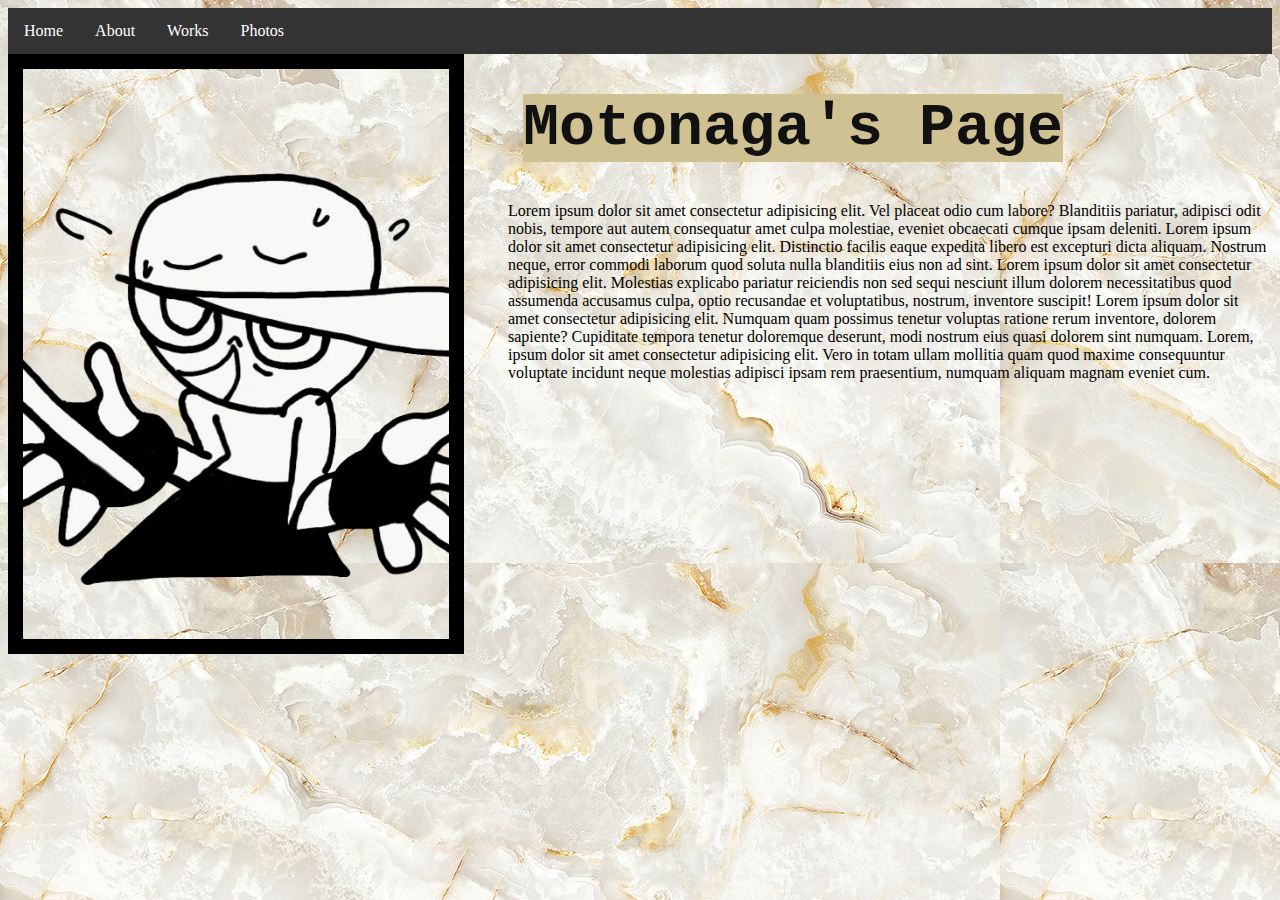
<file: index.html>
<!DOCTYPE html>
<html lang="en">
  <head>
    <meta charset="UTF-8" />
    <meta http-equiv="X-UA-Compatible" content="IE=edge" />
    <meta name="viewport" content="width=device-width, initial-scale=1.0" />
    <title>Motonaga Site</title>
    <link rel="stylesheet" href="CSS/stylesheet.css" />
  </head>

  <body>
    <ul class="ul">
      <li><a href="index.html">Home</a></li>
      <li><a href="about.html">About</a></li>
      <li><a href="works.html">Works</a></li>
      <li><a href="Photos.html">Photos</a></li>
    </ul>
    <img class="myPic imageSize" src="Images/pfp.png" alt="profile" />

    <div class="myPadding2">
      <h1 class="p3"><mark>Motonaga's Page</mark></h1>
    </div>
    <div class="myPadding">
      <p>
        Lorem ipsum dolor sit amet consectetur adipisicing elit. Vel placeat
        odio cum labore? Blanditiis pariatur, adipisci odit nobis, tempore aut
        autem consequatur amet culpa molestiae, eveniet obcaecati cumque ipsam
        deleniti. Lorem ipsum dolor sit amet consectetur adipisicing elit.
        Distinctio facilis eaque expedita libero est excepturi dicta aliquam.
        Nostrum neque, error commodi laborum quod soluta nulla blanditiis eius
        non ad sint. Lorem ipsum dolor sit amet consectetur adipisicing elit.
        Molestias explicabo pariatur reiciendis non sed sequi nesciunt illum
        dolorem necessitatibus quod assumenda accusamus culpa, optio recusandae
        et voluptatibus, nostrum, inventore suscipit! Lorem ipsum dolor sit amet
        consectetur adipisicing elit. Numquam quam possimus tenetur voluptas
        ratione rerum inventore, dolorem sapiente? Cupiditate tempora tenetur
        doloremque deserunt, modi nostrum eius quasi dolorem sint numquam.
        Lorem, ipsum dolor sit amet consectetur adipisicing elit. Vero in totam
        ullam mollitia quam quod maxime consequuntur voluptate incidunt neque
        molestias adipisci ipsam rem praesentium, numquam aliquam magnam eveniet
        cum.
      </p>
    </div>
  </body>
</html>
</file>
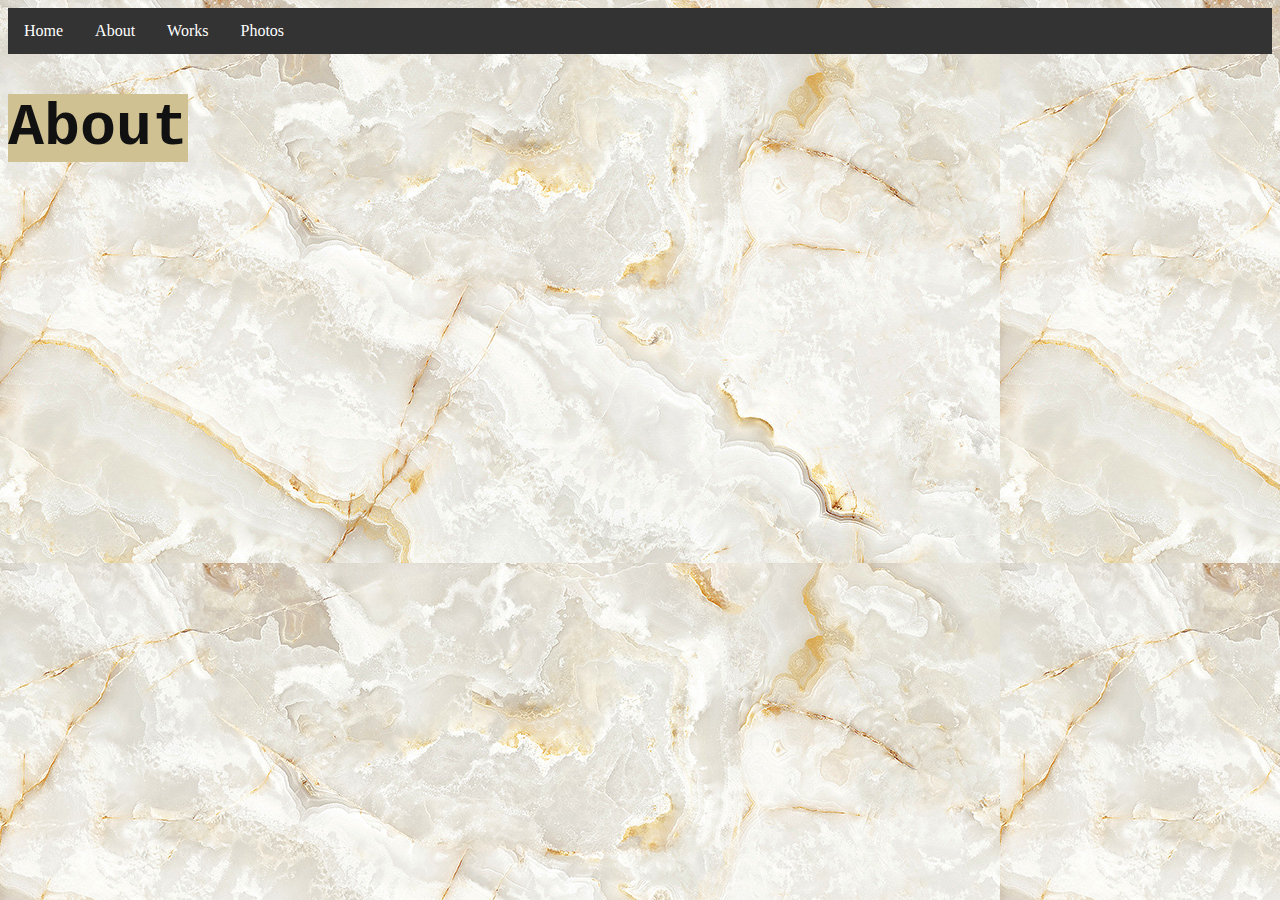
<file: about.html>
<!DOCTYPE html>
<html lang="en">
<head>
    <meta charset="UTF-8">
    <meta http-equiv="X-UA-Compatible" content="IE=edge">
    <meta name="viewport" content="width=device-width, initial-scale=1.0">
    <link rel="stylesheet" href="CSS/stylesheet.css" />
    <title>Document</title>
</head>


<body>
    <ul class="ul">
        <li><a href="index.html">Home</a></li>
        <li><a href="about.html">About</a></li>
        <li><a href="works.html">Works</a></li>
        <li><a href="Photos.html">Photos</a></li>
      </ul>


    <h1 class="p3"><mark>About</mark><h1>

</body>











</html>
</file>
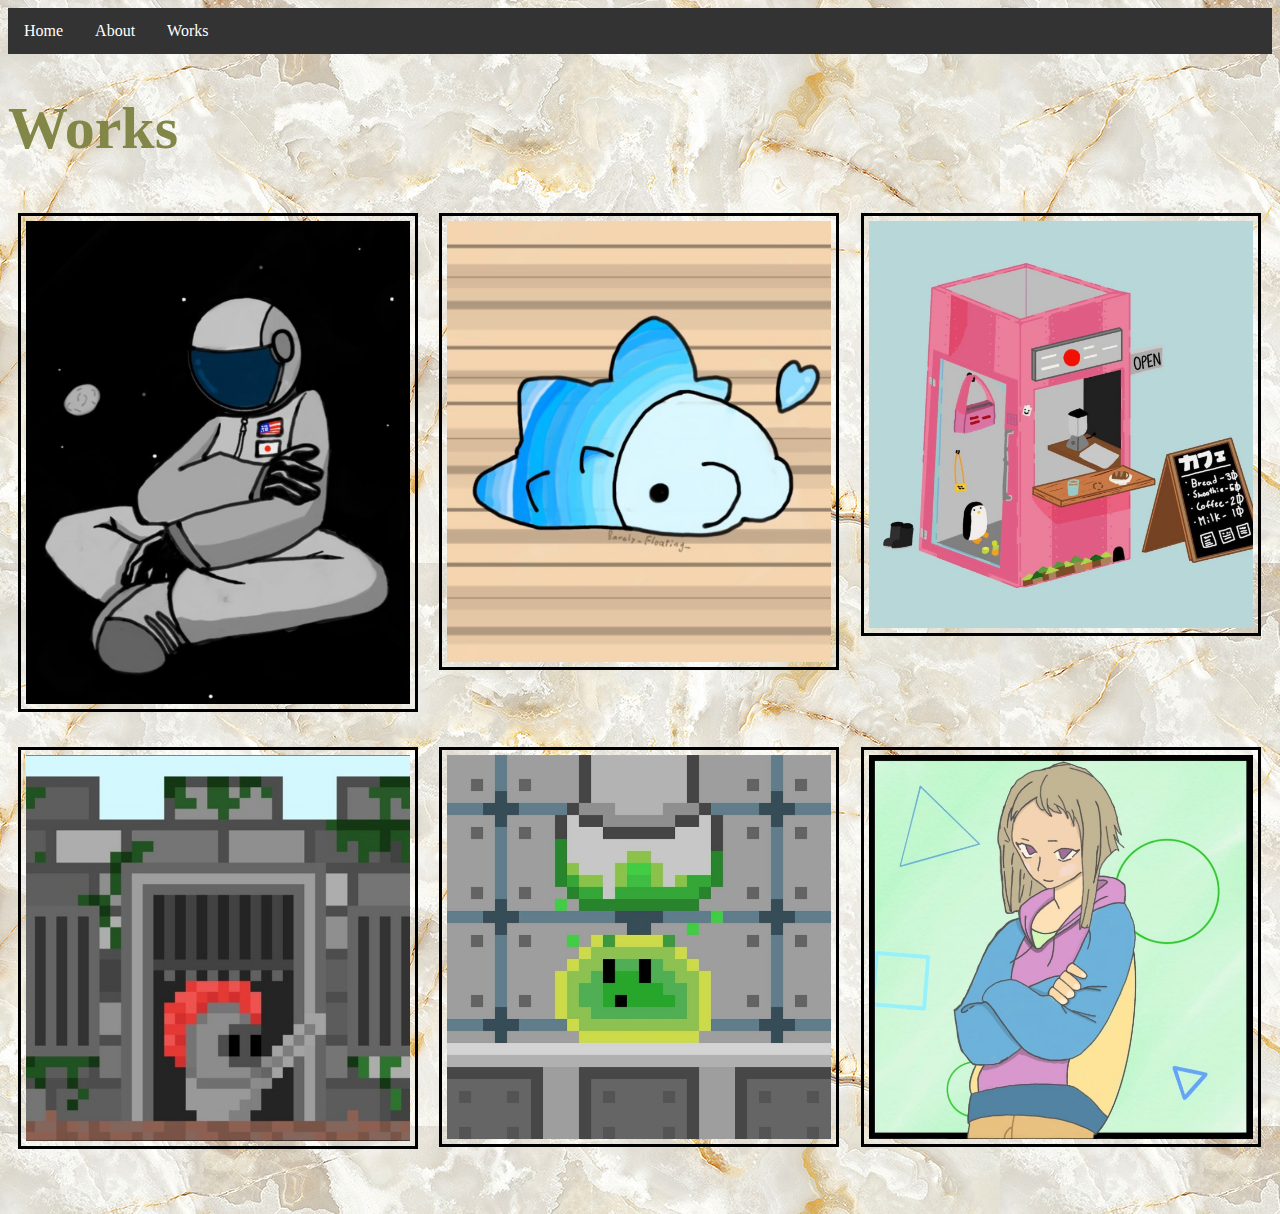
<file: works.html>
<!DOCTYPE html>
<html lang="en">
<head>
    <meta charset="UTF-8">
    <meta http-equiv="X-UA-Compatible" content="IE=edge">
    <meta name="viewport" content="width=device-width, initial-scale=1.0">
    <link rel="stylesheet" href="CSS/stylesheet.css">
    <title>Document</title>
</head>


    <body>
        <ul class="ul">
            <li><a href="index.html">Home</a></li>
            <li><a href="about.html">About</a></li>
            <li><a href="works.html">Works</a></li>
        </ul>
        <h1>Works<h1>

        <div class="row ">
            <div class="column active"><a href="https://www.instagram.com/p/CQCPH4TJrMh/" target="_blank"><img src="Images/sitting.png" alt="Sitting Astronaut"></a></div>
            <div class="column active"><a href="https://www.instagram.com/p/CNHHGC6pn5S/" target="_blank"><img src="Images/poke.png" alt="Spikey Pokemon"></a></div>
            <div class="column active"><a href="https://www.instagram.com/p/CMcCEdopeMd/" target="_blank"><img src="Images/cafe.png" alt="a 100% accurate real-world cafe"></a></div>
            <div class="column active"><a href="https://www.instagram.com/p/CS7Og65BHUO/" target="_blank"><img src="Images/knight.png" alt="Pixilart Knight"></a></div>
            <div class="column active"><a href="https://www.instagram.com/p/CS7OPkqBjqv/" target="_blank"><img src="Images/slime.png" alt="Pixilart Slime"></a></div>
            <div class="column active"><a href="https://www.instagram.com/p/CQlRZLIp5fx/" target="_blank"><img src="Images/jacket girl.png" alt="Jacket Girl"></a></div>
        </div>

    </body>










</html>
</file>
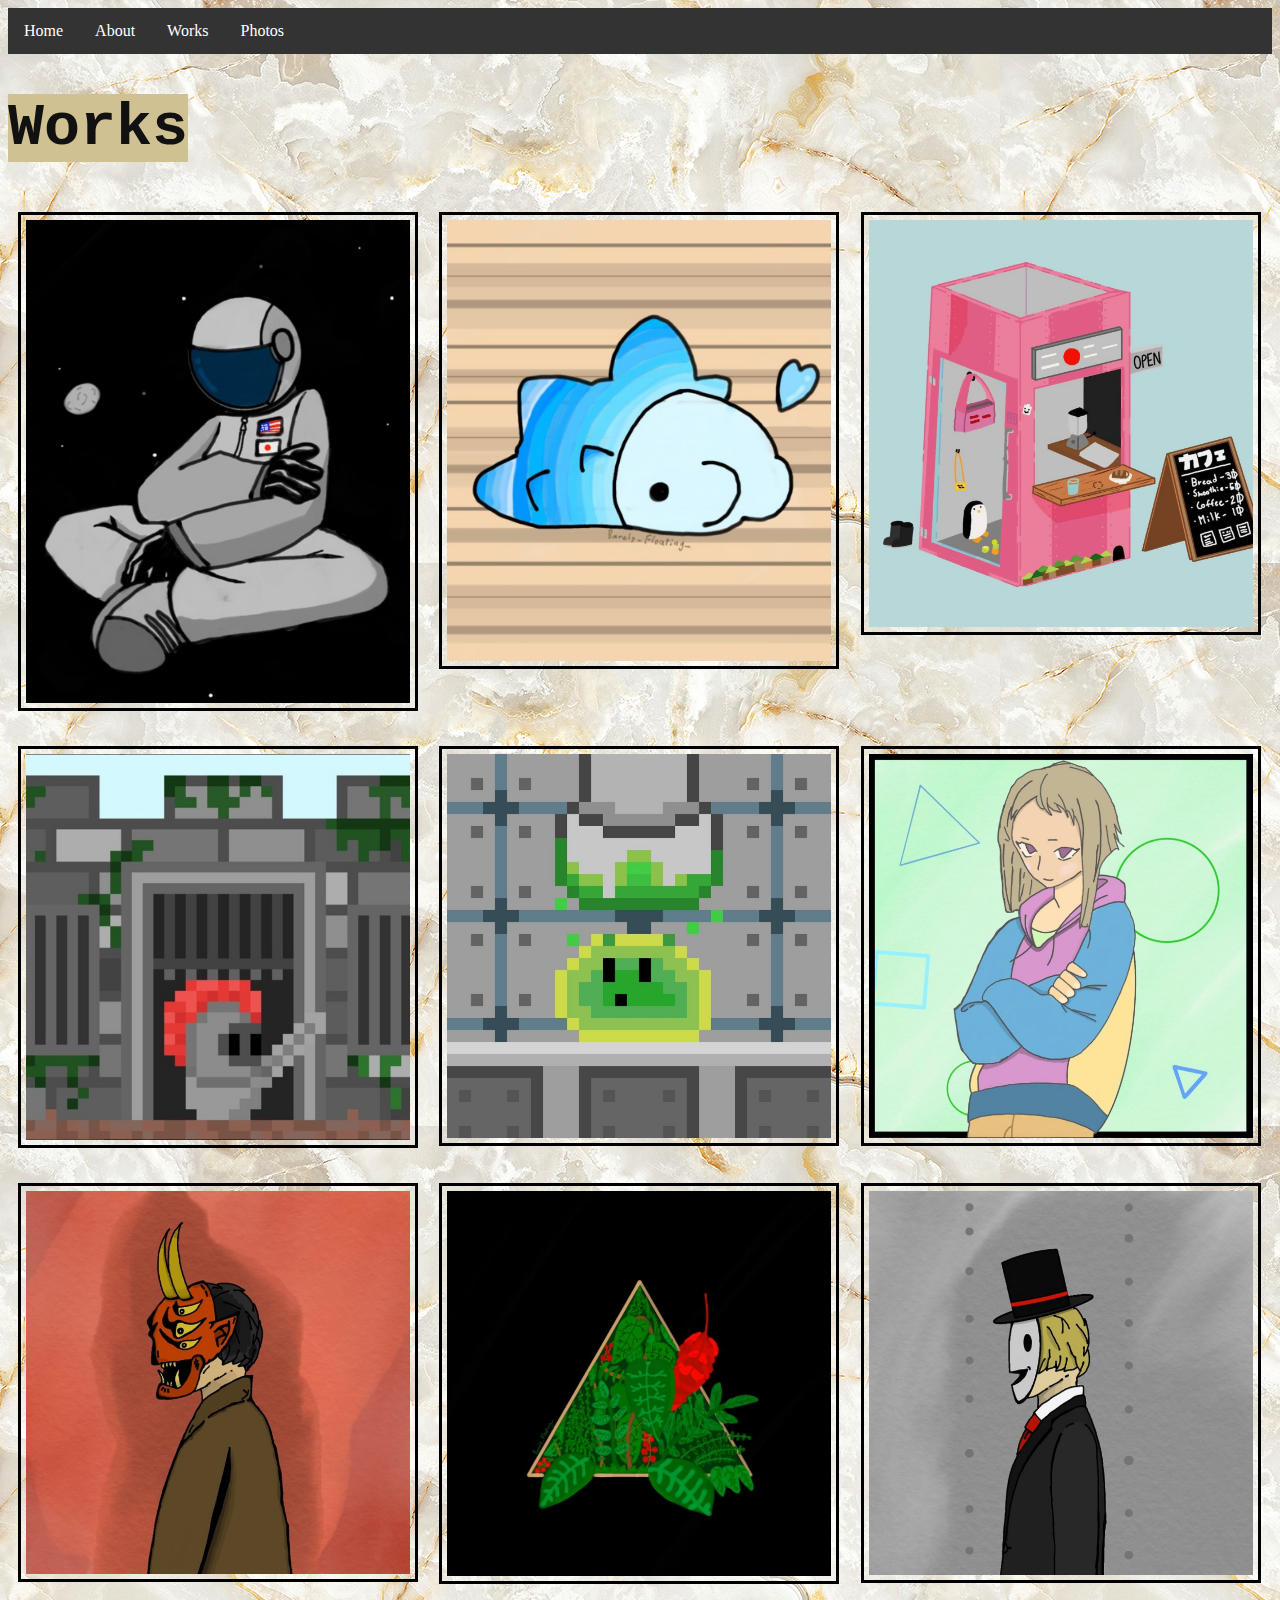
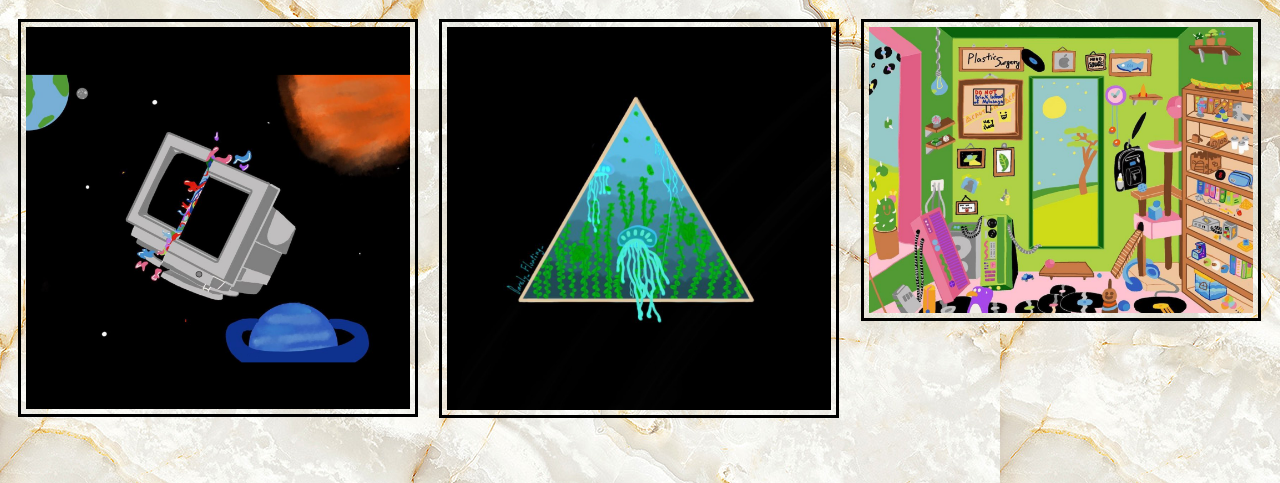
<file: Works.html>
<!DOCTYPE html>
<html lang="en">
<head>
    <meta charset="UTF-8">
    <meta http-equiv="X-UA-Compatible" content="IE=edge">
    <meta name="viewport" content="width=device-width, initial-scale=1.0">
    <link rel="stylesheet" href="CSS/stylesheet.css">
    <title>Document</title>
</head>


    <body>
        <ul class="ul">
            <li><a href="index.html">Home</a></li>
            <li><a href="about.html">About</a></li>
            <li><a href="works.html">Works</a></li>
            <li><a href="Photos.html">Photos</a></li>
        </ul>

        <h1 class="p3"><mark>Works</mark><h1>

        <div class="row">
            <div class="column active"><a href="https://www.instagram.com/p/CQCPH4TJrMh/" target="_blank"><img src="Images/sitting.png" alt="Sitting Astronaut"></a></div>
            <div class="column active"><a href="https://www.instagram.com/p/CNHHGC6pn5S/" target="_blank"><img src="Images/poke.png" alt="Spikey Pokemon"></a></div>
            <div class="column active"><a href="https://www.instagram.com/p/CMcCEdopeMd/" target="_blank"><img src="Images/cafe.png" alt="a 100% accurate real-world cafe"></a></div>
            <div class="column active"><a href="https://www.instagram.com/p/CS7Og65BHUO/" target="_blank"><img src="Images/knight.png" alt="Pixilart Knight"></a></div>
            <div class="column active"><a href="https://www.instagram.com/p/CS7OPkqBjqv/" target="_blank"><img src="Images/slime.png" alt="Pixilart Slime"></a></div>
            <div class="column active"><a href="https://www.instagram.com/p/CQlRZLIp5fx/" target="_blank"><img src="Images/jacket girl.png" alt="Jacket Girl"></a></div>
            <div class="column active"><a href="https://www.instagram.com/p/COT1W9vJPBl/" target="_blank"><img src="Images/demon.png" alt="demon"></a></div>
            <div class="column active"><a href="https://www.instagram.com/p/CMo6DQJpMLa/" target="_blank"><img src="Images/foliage.png" alt="touch grass man"></a></div>
            <div class="column active"><a href="https://www.instagram.com/p/COT1ZtqpaM_/" target="_blank"><img src="Images/hat man.png" alt="nice drip"></a></div>
            <div class="column active"><a href="https://www.instagram.com/p/CMVmhTsJGBp/" target="_blank"><img src="Images/Comp.png" alt="steve's baby"></a></div>
            <div class="column active"><a href="https://www.instagram.com/p/CMqd99Sp-I7/" target="_blank"><img src="Images/jellyfish.png" alt="jellyfish"></a></div>
            <div class="column active"><a href="https://www.instagram.com/p/CMVmdf5pIGh/" target="_blank"><img src="Images/my room.png" alt="my room>"></a></div>
        </div>

    </body>










</html>
</file>
<file: CSS/stylesheet.css>
body {
  background: url(../Images/white_marble.jpeg) repeat;
}

.p3 {
  font-family: "Lucida Console", "Courier New", monospace;
}

h1 {
  text-align: left;
  font-size: 60px;
  color: rgb(130, 134, 70);
}

.myDiv {
  padding: 30px;
  height: 1000px;
}

.myPadding {
  padding-left: 500px;
}

.myPadding2 {
  padding-left: 515px;
}

.imageSize {
  height: 600px;
  border: 15px solid rgb(0, 0, 0);
}

.myPic {
  float: left;
}

.ul {
  list-style-type: none;
}

.row {
  display: flex;
  flex-wrap: wrap;
}

.column {
  flex: 33%;
  padding: 10px;
}

.column img {
  max-height: 100%;
  max-width: 400px;
  padding: 5px;
  border: solid 3px black;
}

.works {
  border-top: 5px solid lightblue;
  float: left;
}

* {
  box-sizing: border-box;
}

div.active img:hover {
  border: black;
  background: yellowgreen;
  size: 200%;
}

ul {
  list-style-type: none;
  margin: 0;
  padding: 0;
  overflow: hidden;
  background-color: #333;
}

li {
  float: left;
}

li a {
  display: block;
  color: white;
  text-align: center;
  padding: 14px 16px;
  text-decoration: none;
}

/* Change the link color to #111 (black) on hover */
li a:hover {
  background-color: #111;
}

mark {
  background-color: rgb(207, 193, 146);
  color: #111;
}
</file>
